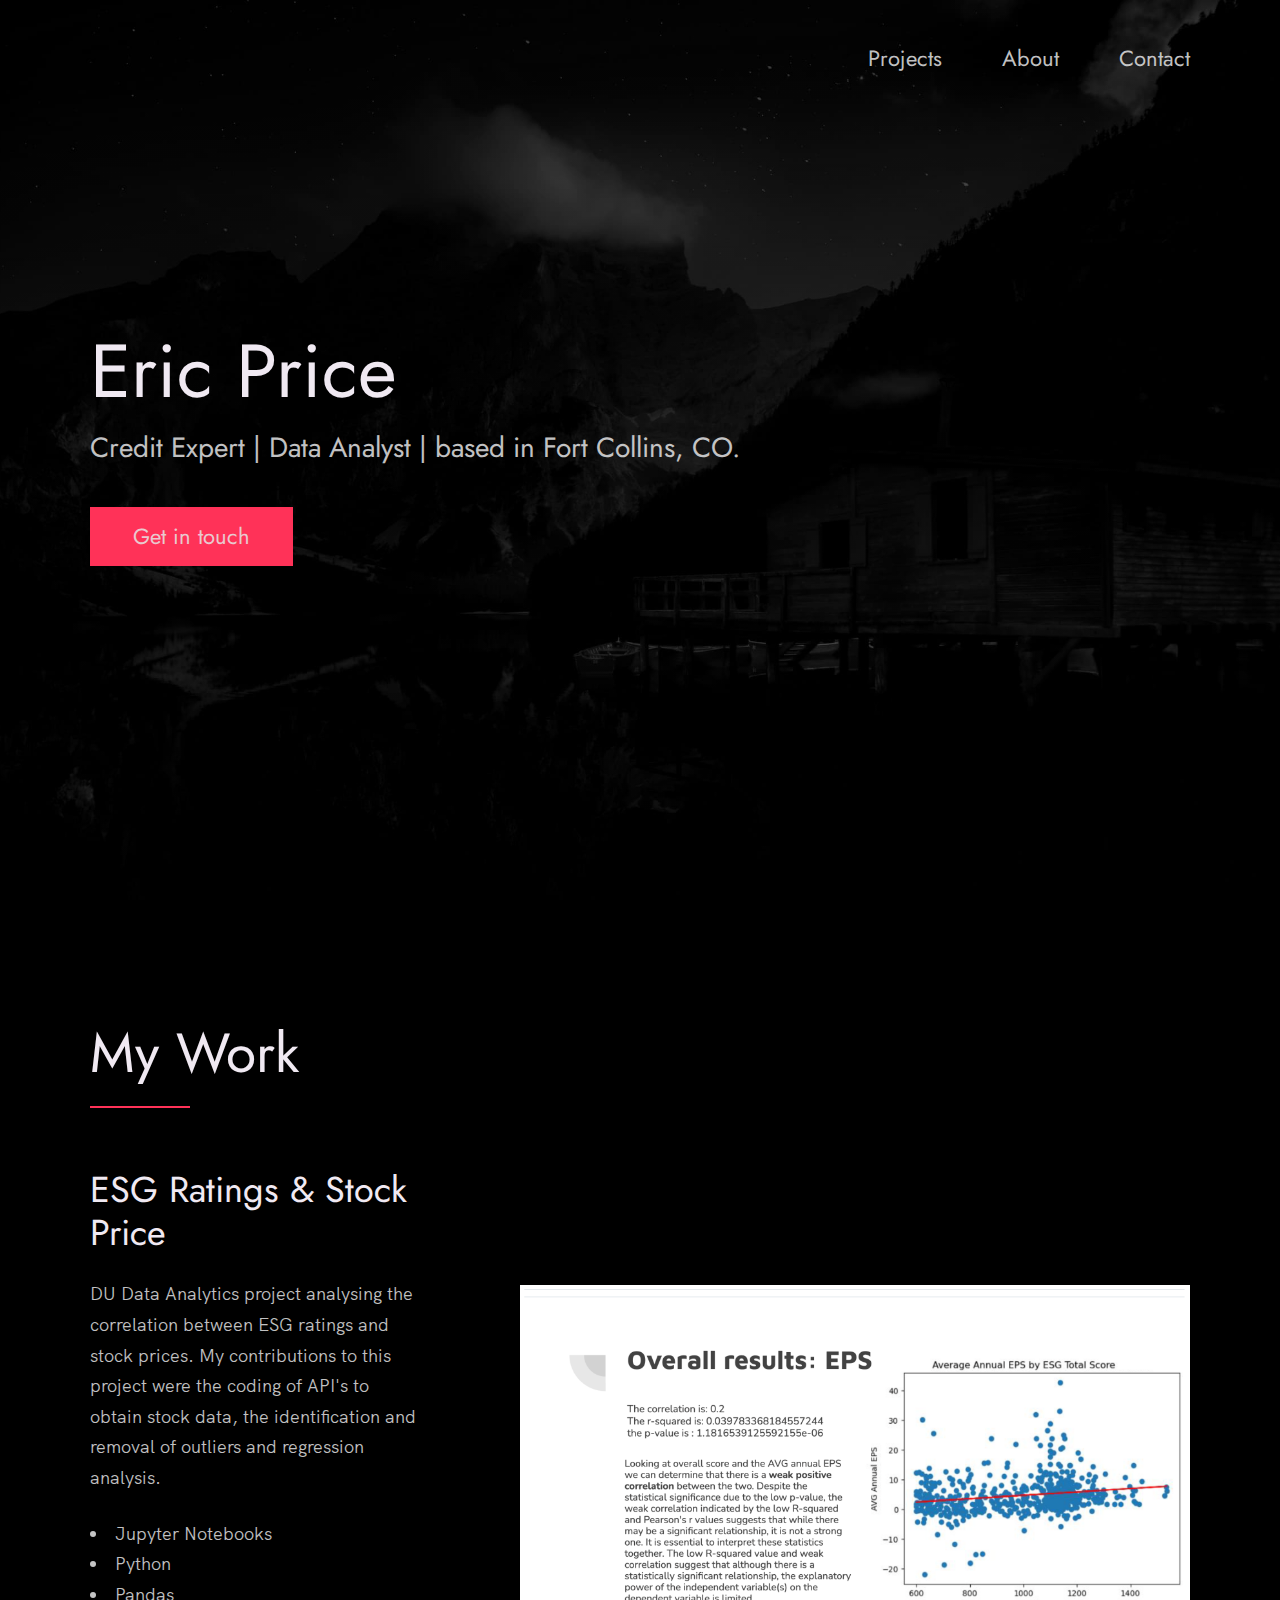
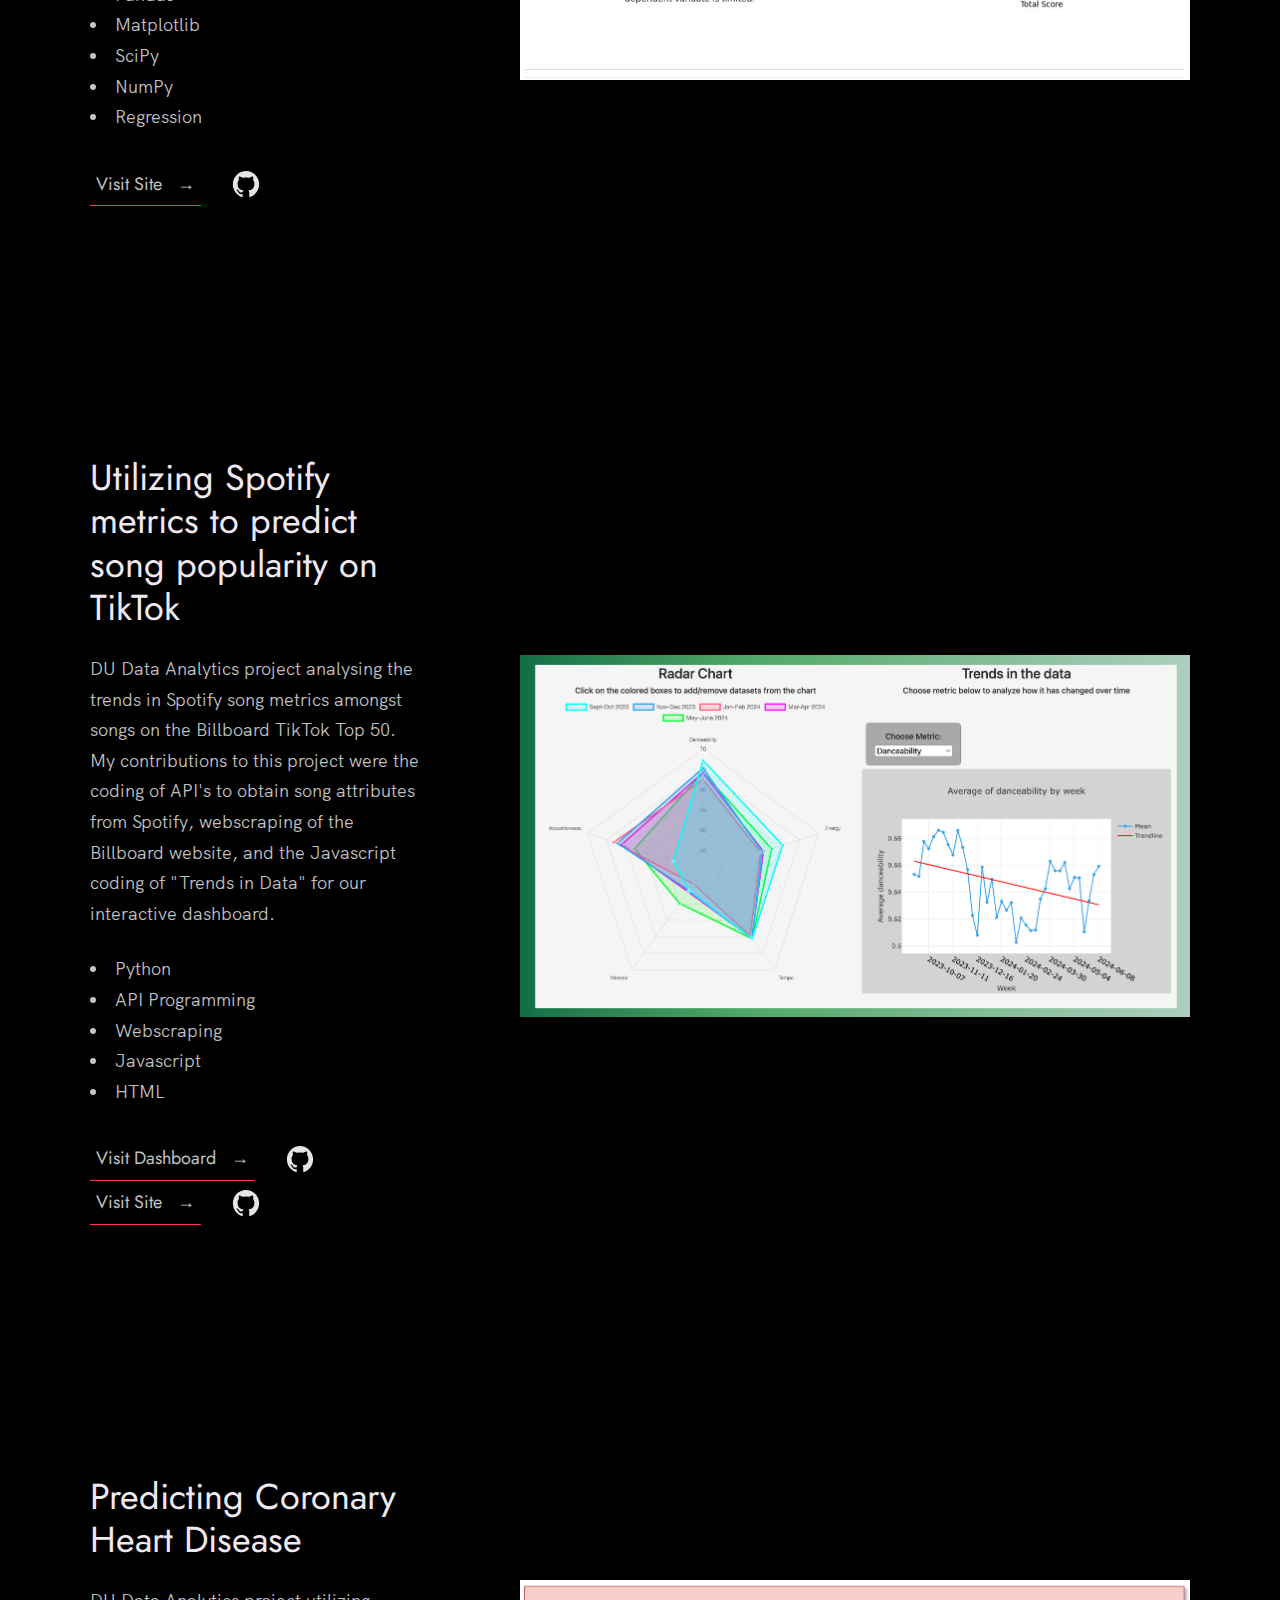
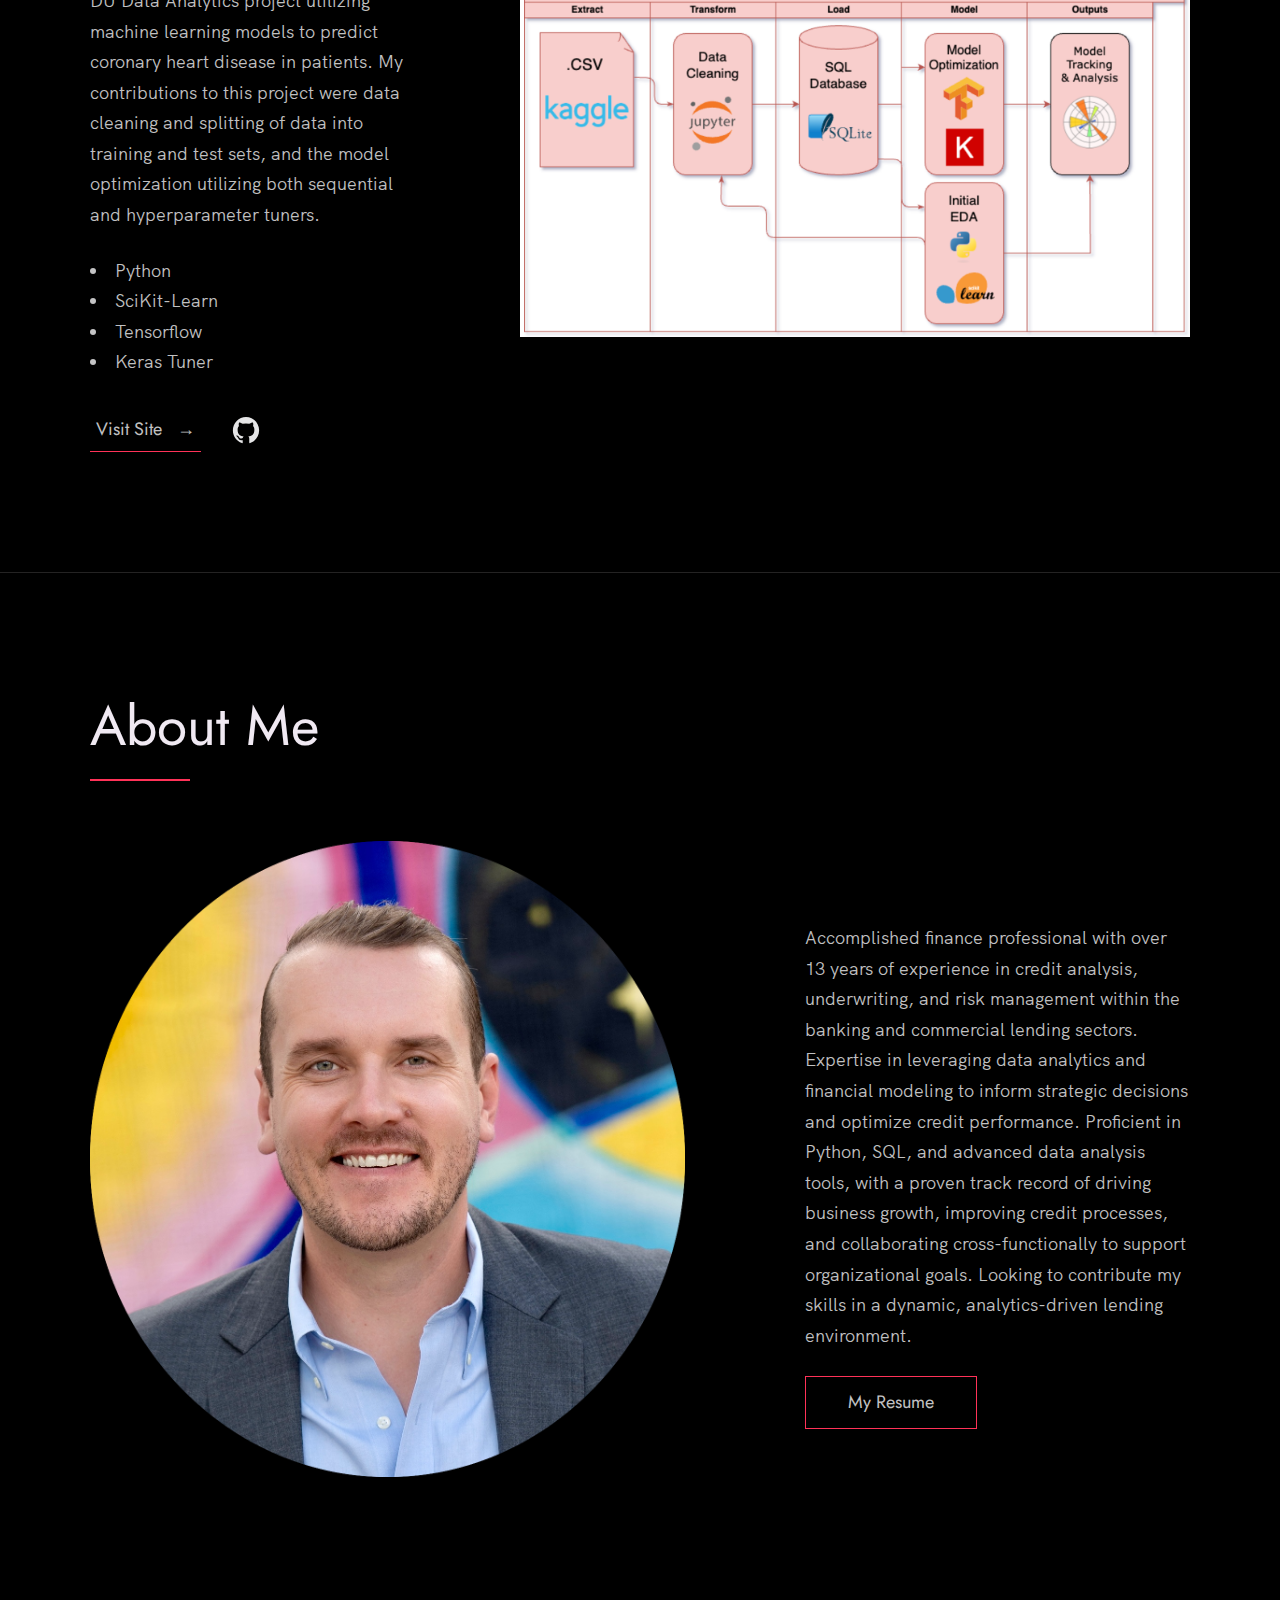
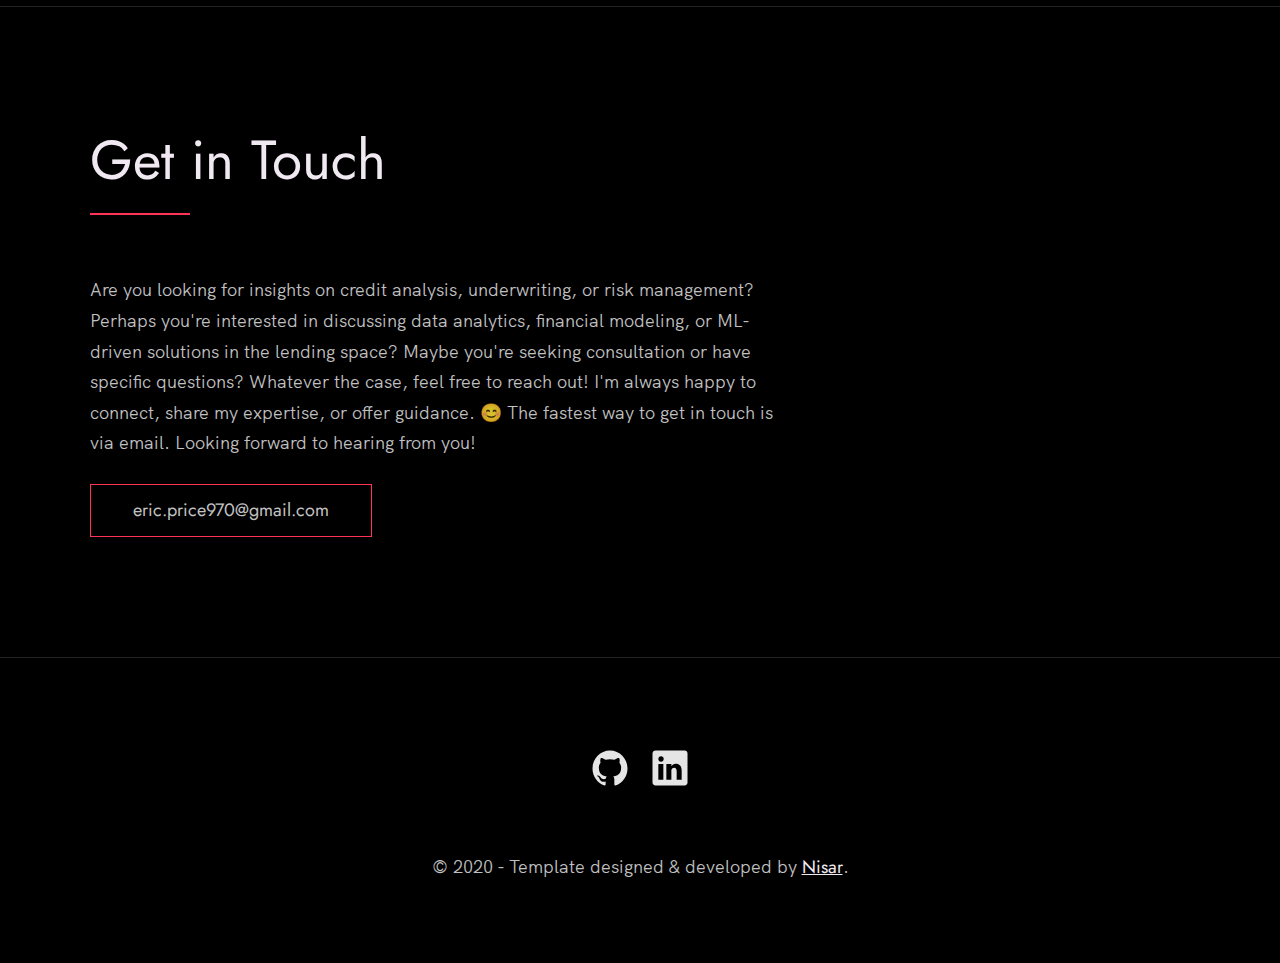
<file: index.html>
<!-- 
  Hello 😊.

  This template is designed and developed by Nisar Hassan Naqvi
  for anyone to use for free or customize the way they like.

  Github Repo: https://github.com/nisarhassan12/portfolio-template/
  My Website: https://nisar.dev

  For business & inquires, contact me => syednisarhassan12@gmail.com
-->

<!--
  Follow the instructions written in comments to create your stunning portfolio
-->

<!DOCTYPE html>
<html lang="en">

<head>
  <meta charset="UTF-8" />
  <meta name="viewport" content="width=device-width, initial-scale=1.0" />
  <link rel="shortcut icon" type="image/png" href="./images/favicon.png" />

  <!-- Put your site title here -->
  <title>
    Eric Price | Credit Expert | Data Analyst | based in Fort Collins, CO.
  </title>

  <meta name="description" content="Data Analyst and Credit professional with over 13 years experience banking and finance.">
  <!-- Add some coding keywords below, Ex: (React, CSS etc) -->
  <meta name="keywords" content="Eric Price, Python, Jupyter Notebooks, Pandas, SQL, R" />
  <link rel="stylesheet" href="index.css" />
</head>

<body>

  <!-- ***** Header ***** -->

  <header class="header" role="banner" id="top">
    <div class="row">
      <nav class="nav" role="navigation">
        <ul class="nav__items">
          <li class="nav__item"><a href="#work" class="nav__link">Projects</a></li>
          <li class="nav__item">
            <a href="#about" class="nav__link">About</a>
          </li>
          <li class="nav__item">
            <a href="#contact" class="nav__link">Contact</a>
          </li>
        </ul>
      </nav>
    </div>
    <div class="header__text-box row">
      <div class="header__text">
        <h1 class="heading-primary">
          <!-- Replace the following name with your name -->
          <span>Eric Price</span>
        </h1>
        <!-- Put a small paragraph about yourself -->
        <p>Credit Expert | Data Analyst | based in Fort Collins, CO.</p>
        <a href="#contact" class="btn btn--pink">Get in touch</a>
      </div>
    </div>
  </header>

  <main role="main">

    <!-- ***** Work ***** -->

    <section class="work" id="work">
      <div class="row">
        <h2>My Work</h2>
        <div class="work__boxes">

          <!-- Each div with the work__box class is a project. -->

          <div class="work__box">
            <div class="work__text">
              <h3>ESG Ratings & Stock Price</h3>
              <p>
                DU Data Analytics project analysing the correlation between ESG ratings and stock prices. My contributions to this project were the coding of API's to obtain stock data, the identification and removal of outliers and regression analysis.
              </p>
              <ul class="work__list">
                <li>Jupyter Notebooks</li>
                <li>Python</li>
                <li>Pandas</li>
                <li>Matplotlib</li>
                <li>SciPy</li>
                <li>NumPy</li>
                <li>Regression</li>


              </ul>

              <div class="work__links">
                <a href="https://github.com/r-swift/Group-4-Project-1" target="_blank" class="link__text">
                  Visit Site <span>&rarr;</span>
                </a>
                <a href="https://github.com/sbenhoff/portfolio" title="View Source Code" target="_blank">
                  <img src="./images/github.svg" class="work__code" alt="GitHub">
                </a>
              </div>
            </div>
            <div class="work__image-box">
              <img src="./images/project-1.png" class="work__image" alt="Project 1" />
            </div>
          </div>

          <div class="work__box">
            <div class="work__text">
              <h3>Utilizing Spotify metrics to predict song popularity on TikTok</h3>
              <p>
                DU Data Analytics project analysing the trends in Spotify song metrics amongst songs on the Billboard TikTok Top 50. My contributions to this project were the coding of API's to obtain song attributes from Spotify, webscraping of the Billboard website, and the Javascript coding of "Trends in Data" for our interactive dashboard.
              </p>
              <ul class="work__list">
                <li>Python</li>
                <li>API Programming</li>
                <li>Webscraping</li>
                <li>Javascript</li>
                <li>HTML</li>
              </ul>
              <div class="work__links">
                <a href="https://ecprice1.github.io/Tiktokify/" class="link__text">
                  Visit Dashboard <span>&rarr;</span>
                </a>
                <a href="#">
                  <img src="./images/github.svg" class="work__code" title="View Source Code" alt="GitHub">
                </a>
              </div>
              <div class="work__links">
                <a href="https://github.com/ECPrice1/Tiktokify" class="link__text">
                  Visit Site <span>&rarr;</span>
                </a>
                <a href="#">
                  <img src="./images/github.svg" class="work__code" title="View Source Code" alt="GitHub">
                </a>
              </div>
            </div>
            <div class="work__image-box">
              <img src="./images/project-2.png" class="work__image" alt="Project 1" />
            </div>
          </div>

          <div class="work__box">
            <div class="work__text">
              <h3>Predicting Coronary Heart Disease</h3>
              <p>
                DU Data Analytics project utilizing machine learning models to predict coronary heart disease in patients. My contributions to this project were data cleaning and splitting of data into training and test sets, and the model optimization utilizing both sequential and hyperparameter tuners.
              </p>
              <ul class="work__list">
                <li>Python</li>
                <li>SciKit-Learn</li>
                <li>Tensorflow</li>
                <li>Keras Tuner</li>
              </ul>

              <div class="work__links">
                <a href="https://github.com/andrewjmack/coronary-disease-predictive-model" class="link__text">
                  Visit Site <span>&rarr;</span>
                </a>
                <a href="#">
                  <img src="./images/github.svg" class="work__code" title="View Source Code" alt="GitHub">
                </a>
              </div>
            </div>
            <div class="work__image-box">
              <img src="./images/project-3.png" class="work__image" alt="Project 3" />
            </div>
          </div>
        </div>
      </div>
    </section>

<!-- ***** About ***** -->

    <section class="about" id="about">
      <div class="row">
        <h2>About Me</h2>
        <div class="about__content">
          <div class="about__text">
            <!-- Replace the below paragraph with info about yourself -->
            <p>
              Accomplished finance professional with over 13 years of experience in credit analysis, underwriting, and risk management within the banking and commercial lending sectors. Expertise in leveraging data analytics and financial modeling to inform strategic decisions and optimize credit performance. Proficient in Python, SQL, and advanced data analysis tools, with a proven track record of driving business growth, improving credit processes, and collaborating cross-functionally to support organizational goals. Looking to contribute my skills in a dynamic, analytics-driven lending environment.
            </p>
            <!-- Provide a link to your resume -->
            <a href="resume.html" class="btn">My Resume</a>
          </div>

          <div class="about__photo-container">
            <!-- Add a nice photo of yourself -->
            <img class="about__photo" src="./images/Profile.png" alt="" />
          </div>
        </div>
      </div>
    </section>
  </main>

  <!-- ***** Contact ***** -->

  <section class="contact" id="contact">
    <div class="row">
      <h2>Get in Touch</h2>
      <div class="contact__info">
        <p>
          Are you looking for insights on credit analysis, underwriting, or risk management? Perhaps you're interested in discussing data analytics, financial modeling, or ML-driven solutions in the lending space? Maybe you're seeking consultation or have specific questions? Whatever the case, feel free to reach out! I'm always happy to connect, share my expertise, or offer guidance. 😊

The fastest way to get in touch is via email. Looking forward to hearing from you!
        </p>
        <!-- Replace the email with yours -->
        <a href="mailto:eric.price970@gmail.com" class="btn">eric.price970@gmail.com</a>
      </div>
    </div>
  </section>

  <!-- ***** Footer ***** -->

  <footer role="contentinfo" class="footer">
    <div class="row">
      <!-- Update the links to point to your accounts -->
      <ul class="footer__social-links">
        <li class="footer__social-link-item">
          <a href="https://github.com/ECPrice1/" title="Link to Github Profile">
            <img src="./images/github.svg" class="footer__social-image" alt="Github">
          </a>
        </li>
        <li class="footer__social-link-item">
          <a href="https://www.linkedin.com/in/eric-price-co">
            <img src="./images/linkedin.svg" title="Link to Linkedin Profile" class="footer__social-image" alt="Linkedin">
          </a>
        </li>
      </ul>

      <!-- If you give me some credit by keeping the below paragraph, will be huge for me 😊 Thanks. -->
      <p>
        &copy; 2020 - Template designed & developed by <a href="https://nisar.dev" class="link">Nisar</a>.
      </p>
      <div class="footer__github-buttons">
        <iframe
          src="https://ghbtns.com/github-btn.html?user=nisarhassan12&repo=portfolio-template&type=watch&count=true"
          frameborder="0" scrolling="0" width="170" height="20" title="Watch Portfolio Template on GitHub">
        </iframe>
      </div>
    </div>
  </footer>

  <a href="#top" class="back-to-top" title="Back to Top">
    <img src="./images/arrow-up.svg" alt="Back to Top" class="back-to-top__image"/>
  </a>
  <script src="./index.js"></script>
</body>

</html>
</file>
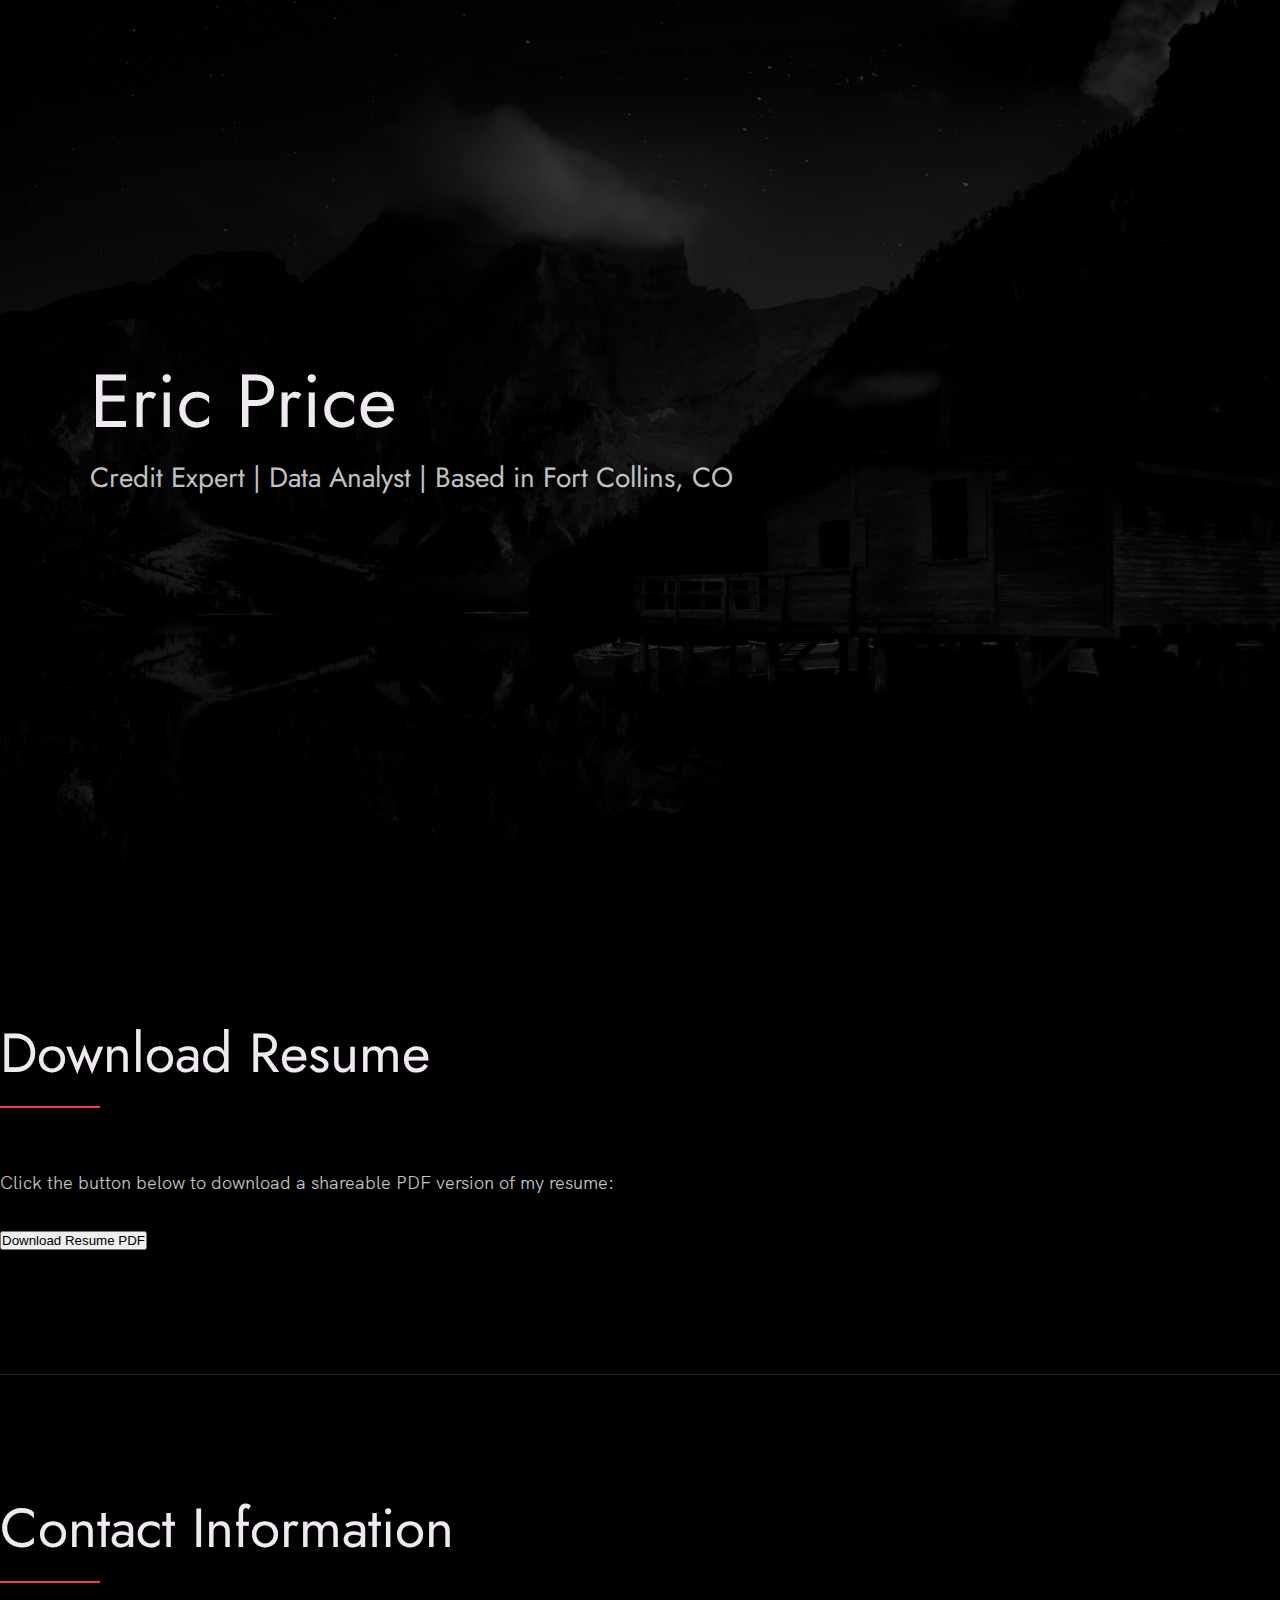
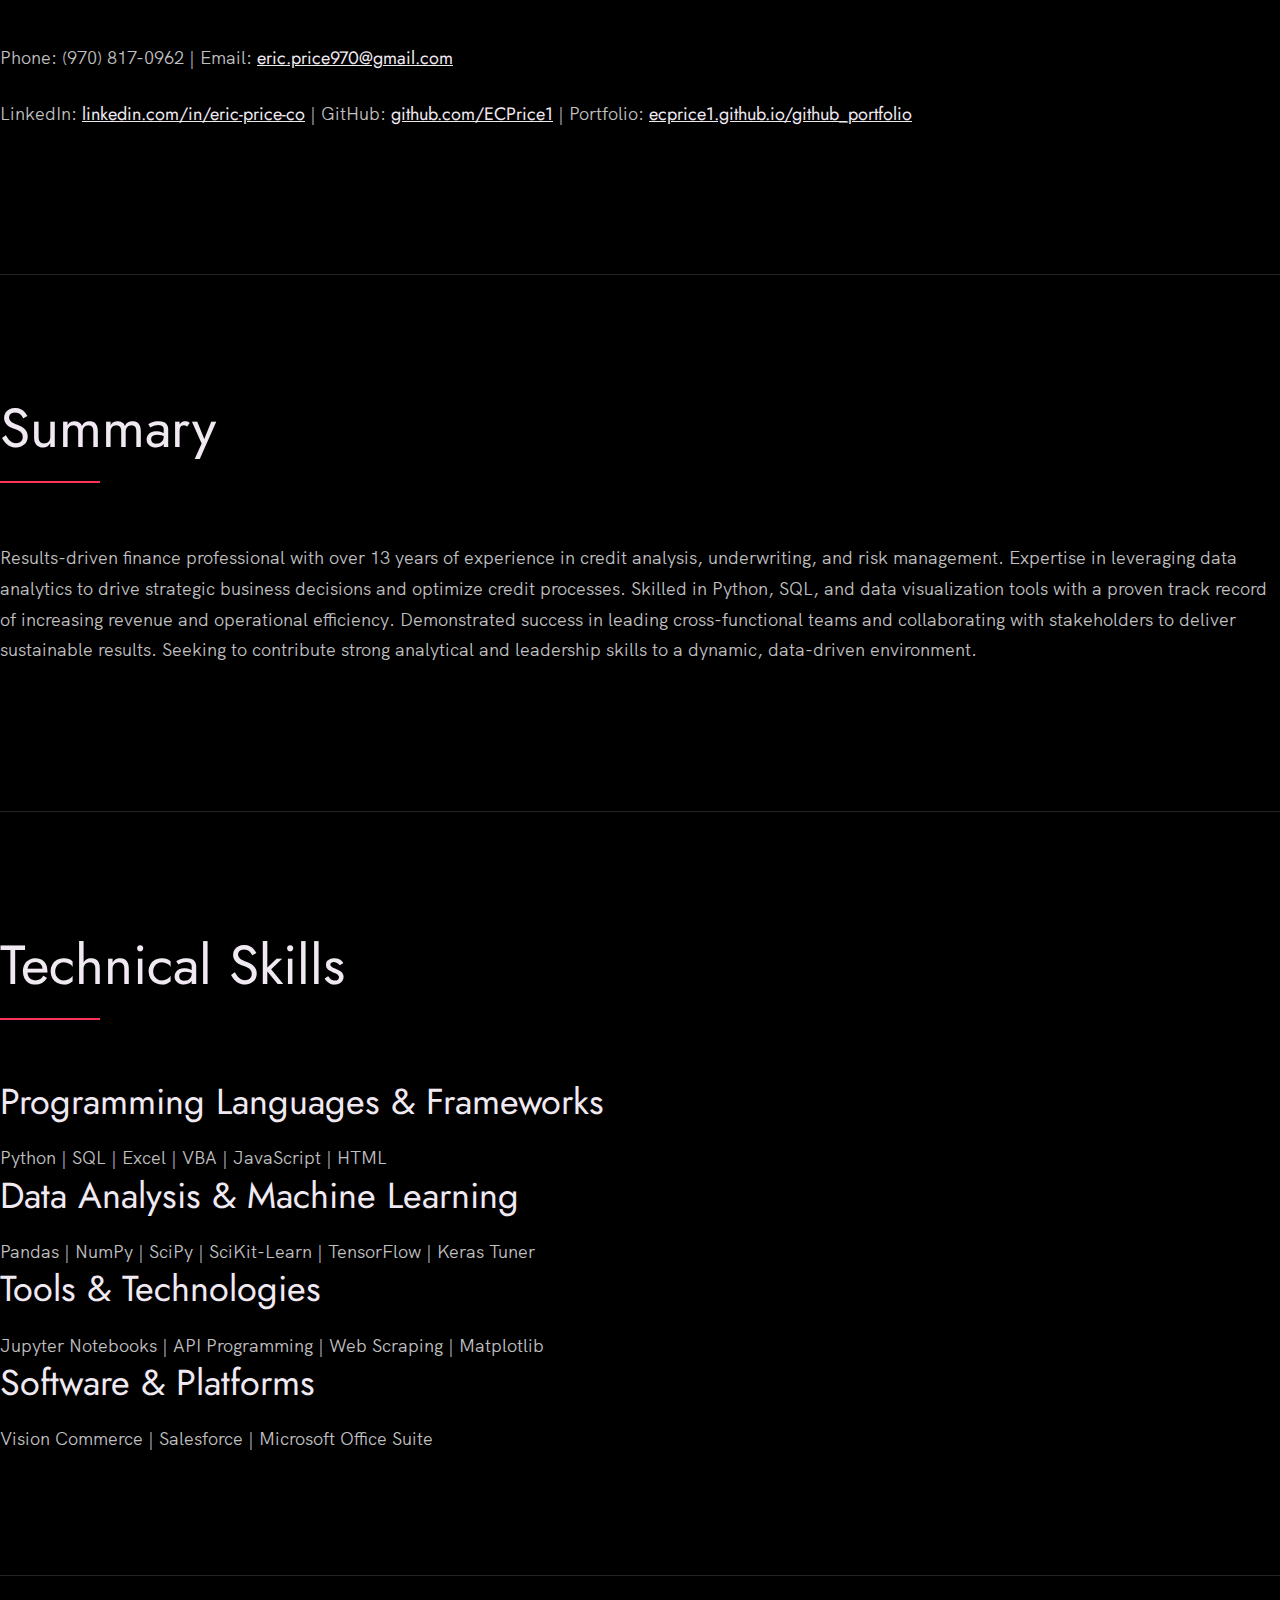
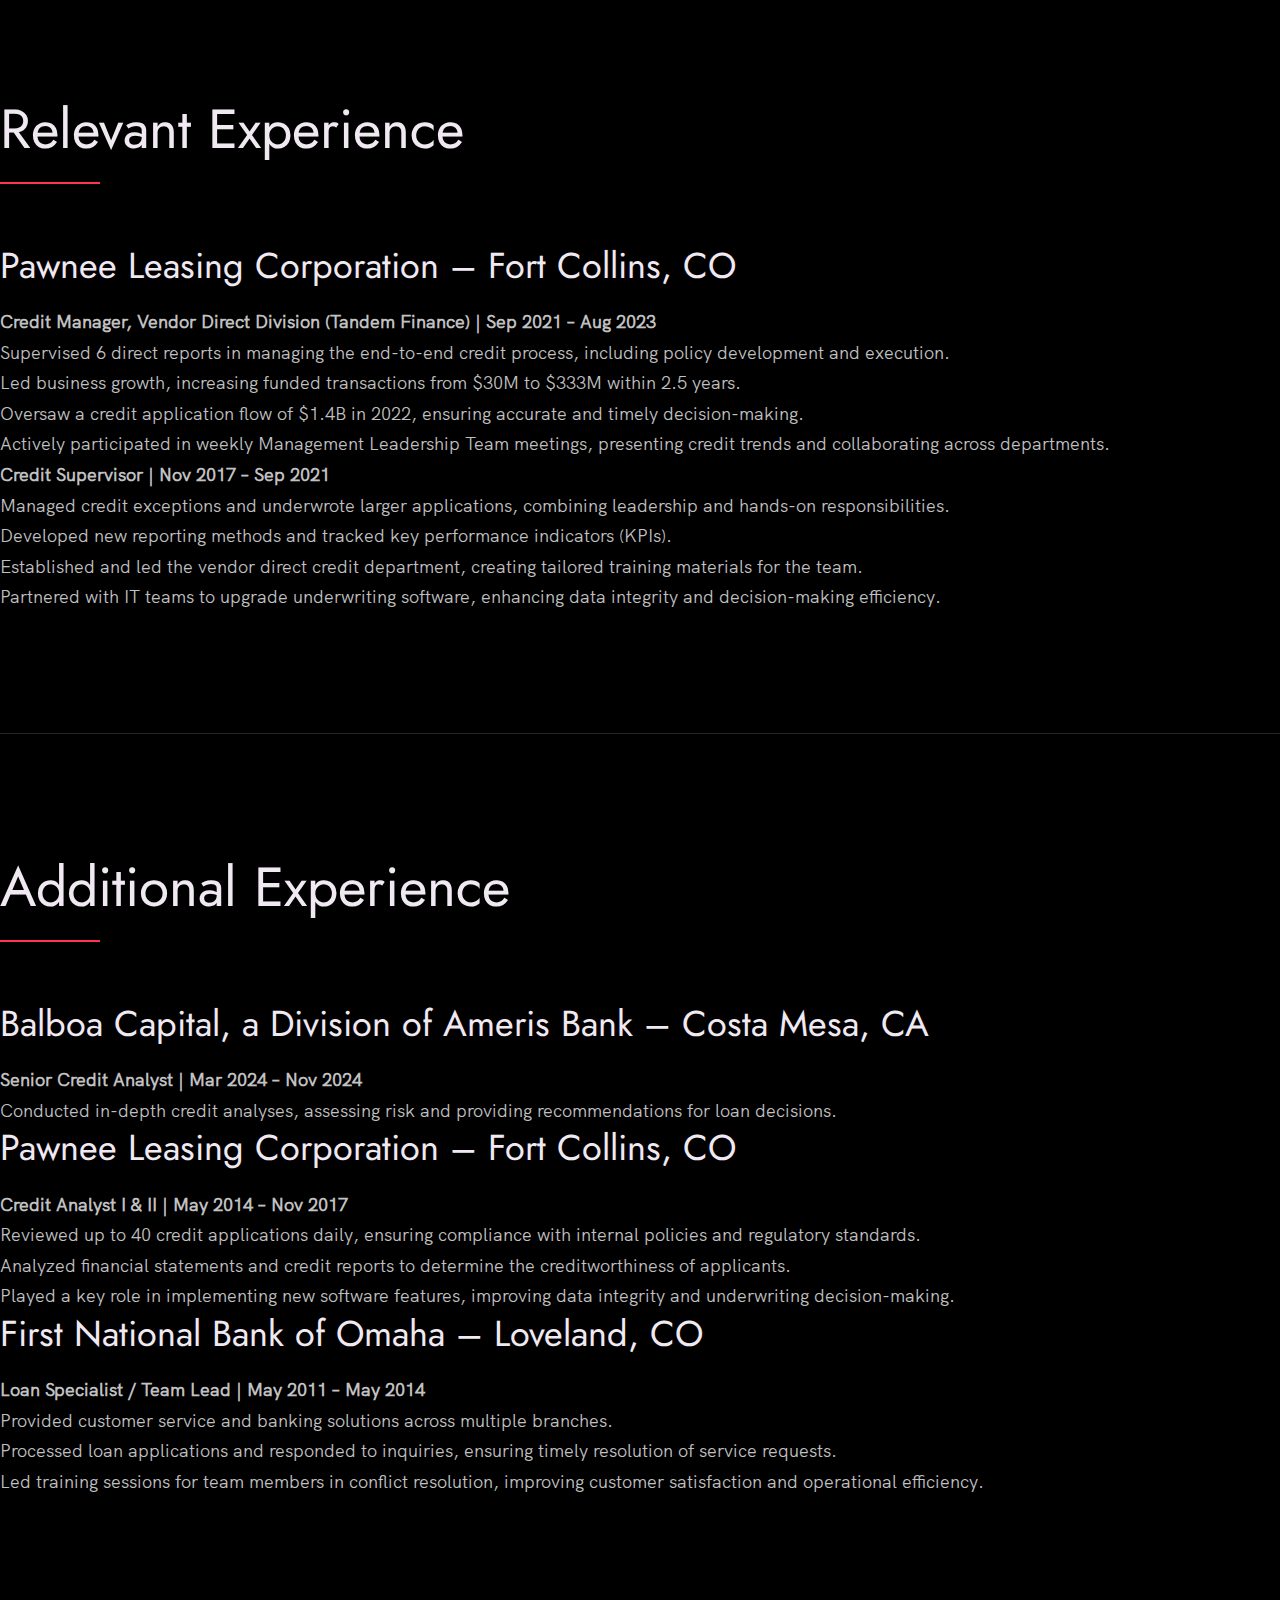
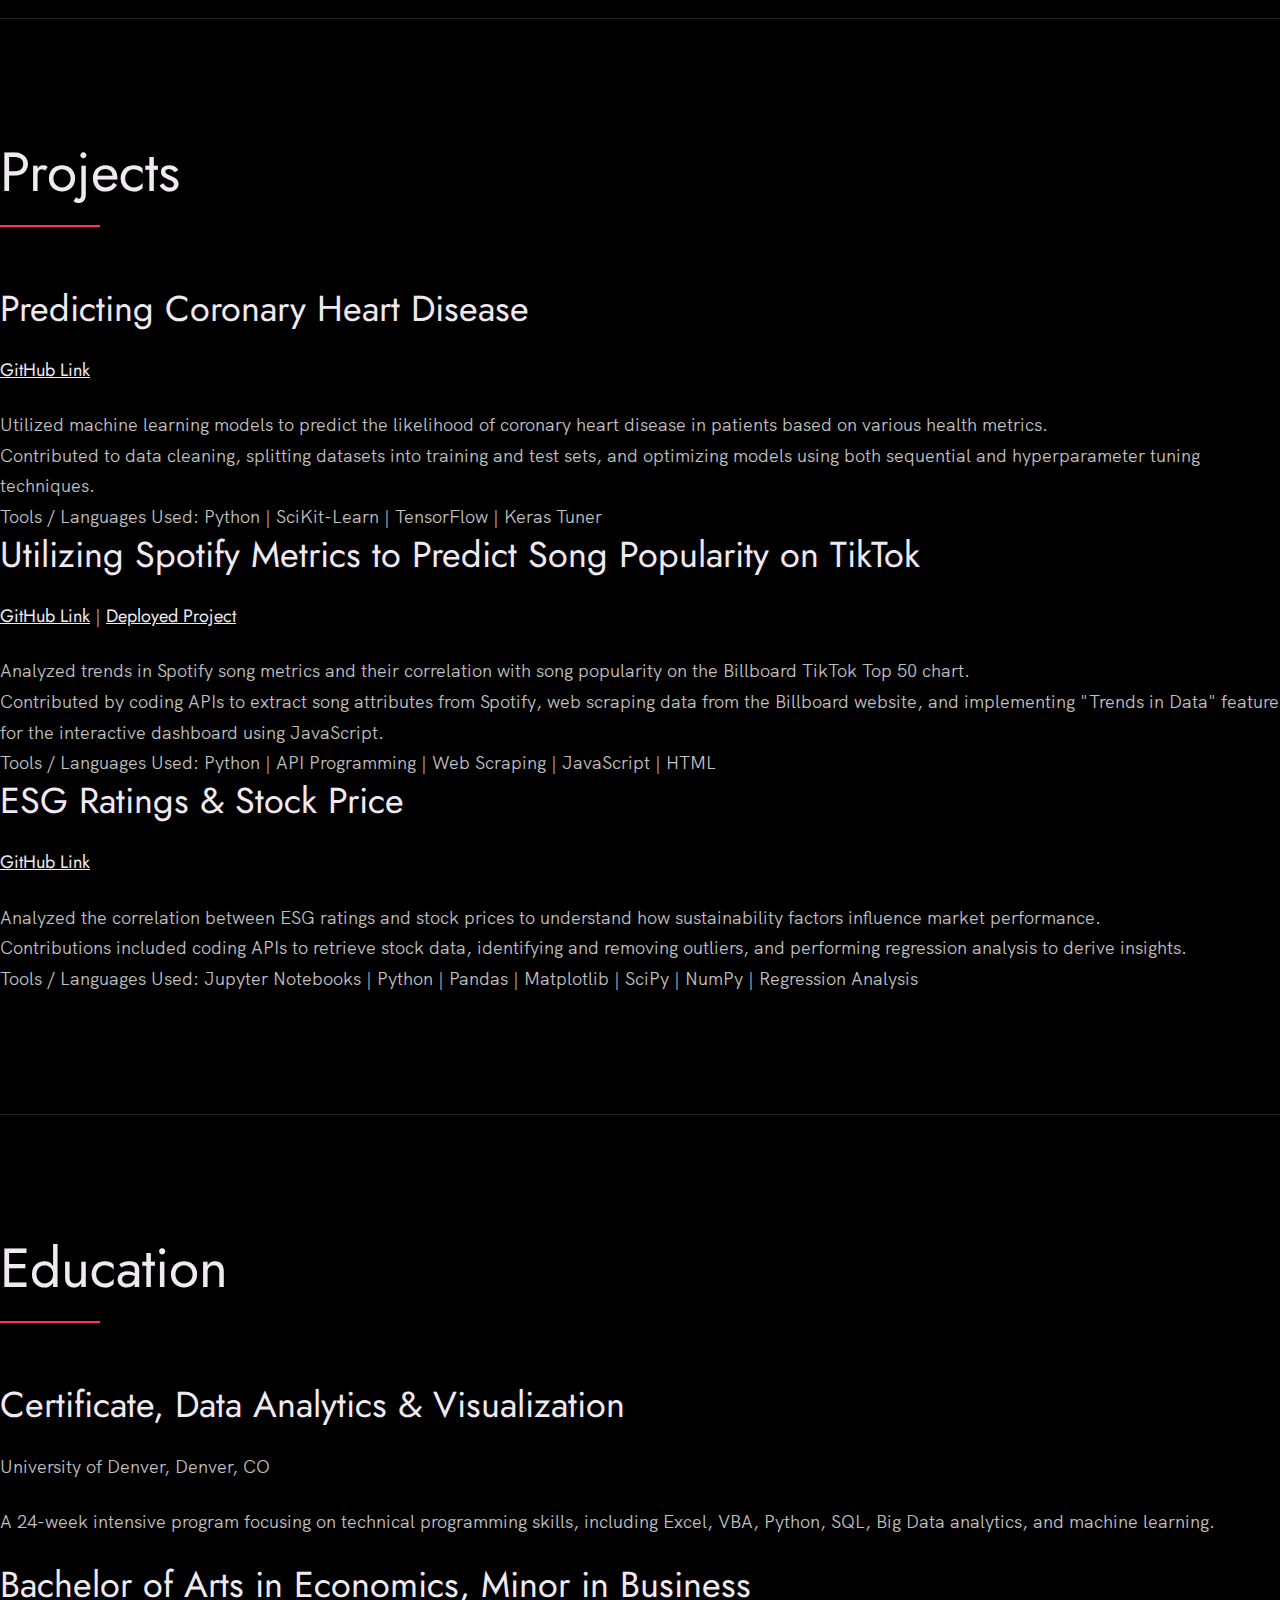
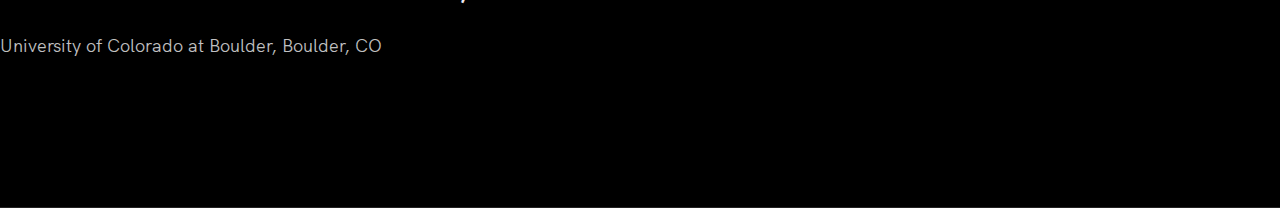
<file: resume.html>
<!DOCTYPE html>
<html lang="en">

<head>
  <meta charset="UTF-8" />
  <meta name="viewport" content="width=device-width, initial-scale=1.0" />
  <link rel="shortcut icon" type="image/png" href="./images/favicon.png" />
  <!-- Title and Meta Description for SEO -->
  <title>Eric Price | Credit Expert |  Data Analyst | Based in Fort Collins, CO</title>
  <meta name="description" content="Results-driven finance professional with expertise in Python, SQL, data analysis, and machine learning. Seeking to contribute analytical skills to a dynamic, data-driven environment." />
  <meta name="keywords" content="Eric Price, Data Analyst, Finance, Python, SQL, Machine Learning, Credit, Risk Management" />
  <link rel="stylesheet" href="resume_index.css" /> <!-- External CSS for styling -->
</head>

<body>
  <!-- ***** Header ***** -->
  <header class="header" role="banner" id="top">
    <div class="row">
      <div class="header__text-box row">
        <div class="header__text">
          <h1 class="heading-primary">
            <span>Eric Price</span>
          </h1>
          <p>Credit Expert |  Data Analyst | Based in Fort Collins, CO</p>
        </div>
      </div>
    </div>
  </header>

  <section>
    <h2>Download Resume</h2>
    <p>Click the button below to download a shareable PDF version of my resume:</p>
    <!-- Link to the PDF (replace the # with your actual link) -->
    <a href="https://github.com/ECPrice1/github_portfolio/blob/main/Resume_data.pdf" target="_blank">
      <button>Download Resume PDF</button>
    </a>
  </section>

  <!-- ***** Main Content ***** -->
  <main role="main">
    <a href="#top" class="back-to-top" title="Back to Top">
      <img src="./images/arrow-up.svg" alt="Back to Top" class="back-to-top__image" />
    </a>

    <!-- Contact Information Section -->
    <section>
      <h2>Contact Information</h2>
      <p>Phone: (970) 817-0962 | Email: <a href="mailto:eric.price970@gmail.com">eric.price970@gmail.com</a></p>
      <p>LinkedIn: <a href="https://linkedin.com/in/eric-price-co" target="_blank">linkedin.com/in/eric-price-co</a> | GitHub: <a href="https://github.com/ECPrice1" target="_blank">github.com/ECPrice1</a> | Portfolio: <a href="https://ecprice1.github.io/github_portfolio/" target="_blank">ecprice1.github.io/github_portfolio</a></p>
    </section>

    <!-- Summary Section -->
    <section>
      <h2>Summary</h2>
      <p>Results-driven finance professional with over 13 years of experience in credit analysis, underwriting, and risk management. Expertise in leveraging data analytics to drive strategic business decisions and optimize credit processes. Skilled in Python, SQL, and data visualization tools with a proven track record of increasing revenue and operational efficiency. Demonstrated success in leading cross-functional teams and collaborating with stakeholders to deliver sustainable results. Seeking to contribute strong analytical and leadership skills to a dynamic, data-driven environment.</p>
    </section>

    <!-- Technical Skills Section -->
    <section>
      <h2>Technical Skills</h2>
      <h3>Programming Languages & Frameworks</h3>
      <ul>
        <li>Python | SQL | Excel | VBA | JavaScript | HTML</li>
      </ul>
      <h3>Data Analysis & Machine Learning</h3>
      <ul>
        <li>Pandas | NumPy | SciPy | SciKit-Learn | TensorFlow | Keras Tuner</li>
      </ul>
      <h3>Tools & Technologies</h3>
      <ul>
        <li>Jupyter Notebooks | API Programming | Web Scraping | Matplotlib</li>
      </ul>
      <h3>Software & Platforms</h3>
      <ul>
        <li>Vision Commerce | Salesforce | Microsoft Office Suite</li>
      </ul>
    </section>

    <!-- Relevant Experience Section -->
    <section>
      <h2>Relevant Experience</h2>

      <!-- Pawnee Leasing Corporation -->
      <div>
        <h3>Pawnee Leasing Corporation – Fort Collins, CO</h3>
        <h4>Credit Manager, Vendor Direct Division (Tandem Finance) | Sep 2021 – Aug 2023</h4>
        <ul>
          <li>Supervised 6 direct reports in managing the end-to-end credit process, including policy development and execution.</li>
          <li>Led business growth, increasing funded transactions from $30M to $333M within 2.5 years.</li>
          <li>Oversaw a credit application flow of $1.4B in 2022, ensuring accurate and timely decision-making.</li>
          <li>Actively participated in weekly Management Leadership Team meetings, presenting credit trends and collaborating across departments.</li>
        </ul>

        <h4>Credit Supervisor | Nov 2017 – Sep 2021</h4>
        <ul>
          <li>Managed credit exceptions and underwrote larger applications, combining leadership and hands-on responsibilities.</li>
          <li>Developed new reporting methods and tracked key performance indicators (KPIs).</li>
          <li>Established and led the vendor direct credit department, creating tailored training materials for the team.</li>
          <li>Partnered with IT teams to upgrade underwriting software, enhancing data integrity and decision-making efficiency.</li>
        </ul>
      </div>
    </section>

    <!-- Additional Experience Section -->
    <section>
      <h2>Additional Experience</h2>
      <h3>Balboa Capital, a Division of Ameris Bank – Costa Mesa, CA</h3>
      <h4>Senior Credit Analyst | Mar 2024 – Nov 2024</h4>
      <ul>
        <li>Conducted in-depth credit analyses, assessing risk and providing recommendations for loan decisions.</li>
      </ul>

      <h3>Pawnee Leasing Corporation – Fort Collins, CO</h3>
      <h4>Credit Analyst I & II | May 2014 – Nov 2017</h4>
      <ul>
        <li>Reviewed up to 40 credit applications daily, ensuring compliance with internal policies and regulatory standards.</li>
        <li>Analyzed financial statements and credit reports to determine the creditworthiness of applicants.</li>
        <li>Played a key role in implementing new software features, improving data integrity and underwriting decision-making.</li>
      </ul>

      
      <h3>First National Bank of Omaha – Loveland, CO</h3>
      <h4>Loan Specialist / Team Lead | May 2011 – May 2014</h4>
      <ul>
        <li>Provided customer service and banking solutions across multiple branches.</li>
        <li>Processed loan applications and responded to inquiries, ensuring timely resolution of service requests.</li>
        <li>Led training sessions for team members in conflict resolution, improving customer satisfaction and operational efficiency.</li>
      </ul>
    </section>

    <!-- Projects Section -->
    <section>
      <h2>Projects</h2>
      <div>
        <h3>Predicting Coronary Heart Disease</h3>
        <p><a href="https://github.com/andrewjmack/coronary-disease-predictive-model" target="_blank">GitHub Link</a></p>
        <ul>
          <li>Utilized machine learning models to predict the likelihood of coronary heart disease in patients based on various health metrics.</li>
          <li>Contributed to data cleaning, splitting datasets into training and test sets, and optimizing models using both sequential and hyperparameter tuning techniques.</li>
          <li>Tools / Languages Used: Python | SciKit-Learn | TensorFlow | Keras Tuner</li>
        </ul>
      </div>

      <div>
        <h3>Utilizing Spotify Metrics to Predict Song Popularity on TikTok</h3>
        <p><a href="https://github.com/ECPrice1/Tiktokify" target="_blank">GitHub Link</a> | <a href="https://ecprice1.github.io/Tiktokify/" target="_blank">Deployed Project</a></p>
        <ul>
          <li>Analyzed trends in Spotify song metrics and their correlation with song popularity on the Billboard TikTok Top 50 chart.</li>
          <li>Contributed by coding APIs to extract song attributes from Spotify, web scraping data from the Billboard website, and implementing "Trends in Data" feature for the interactive dashboard using JavaScript.</li>
          <li>Tools / Languages Used: Python | API Programming | Web Scraping | JavaScript | HTML</li>
        </ul>
      </div>

      <div>
        <h3>ESG Ratings & Stock Price</h3>
        <p><a href="https://github.com/r-swift/Group-4-Project-1" target="_blank">GitHub Link</a></p>
        <ul>
          <li>Analyzed the correlation between ESG ratings and stock prices to understand how sustainability factors influence market performance.</li>
          <li>Contributions included coding APIs to retrieve stock data, identifying and removing outliers, and performing regression analysis to derive insights.</li>
          <li>Tools / Languages Used: Jupyter Notebooks | Python | Pandas | Matplotlib | SciPy | NumPy | Regression Analysis</li>
        </ul>
      </div>
    </section>

    <!-- Education Section -->
    <section>
      <h2>Education</h2>
      <h3>Certificate, Data Analytics & Visualization</h3>
      <p>University of Denver, Denver, CO</p>
      <p>A 24-week intensive program focusing on technical programming skills, including Excel, VBA, Python, SQL, Big Data analytics, and machine learning.</p>
      
      <h3>Bachelor of Arts in Economics, Minor in Business</h3>
      <p>University of Colorado at Boulder, Boulder, CO</p>
    </section>
  </main>
</body>

</html>
</file>
<file: index.css>
/* --------------------------------------- */
/* ----- Basic Setup ----- */
/* --------------------------------------- */

@font-face {
    font-family: 'Hk Grotesk';
    font-style: normal;
    font-weight: 400;
    src: url('./fonts/HKGrotesk-Regular.woff') format('woff');
}

@font-face {
    font-family: 'Jost';
    font-style: normal;
    font-weight: 400;
    src: url('./fonts/Jost-Regular.ttf') format('woff');
}

* {
    margin: 0;
    padding: 0;
    box-sizing: inherit;
}

:root {
    --font-size-small: 1.8rem;
    --font-size-normal: 2.2rem;
    --font-size-medium: 2.8rem;
    --font-size-medium-1: 3.6rem;
    --font-size-large: 5.5rem;
    --font-size-huge: 7.5rem;
    --font-stack: 'Hk Grotesk', sans-serif;

    --line-height-normal: 1.7;
    --line-height-small: 1.2;

    --black: #000;
    --pink: #ff3258;
    --white: #f0e9f2;
    --white-1: #e5e5e6da;


    --container-max-width: 1180px;
    --container-normal-width: 800px;
    --container-medium-width: 700px; 
    --container-small-width: 500px;

    --gutter-huge: 12rem;
    --gutter-medium: 6rem;
    --gutter-normal: 3rem;
    --gutter-small-1: 2.5rem;
    --gutter-small: 2rem;

    --border-light: 1px solid rgb(36, 35, 35);
}

html {
    font-size: 62.5%; /* (16/10)*100 = 62.5% => 1rem = 10px */
    box-sizing: border-box;
    scroll-behavior: smooth;
}

@media(max-width: 1000px) {
    html {
        font-size: 52%;
    }
}

body {
    font-size: var(--font-size-small);
    font-family: var(--font-stack);
    font-weight: 400;
    color: var(--white-1);
    line-height: var(--line-height-normal);
    background: var(--black);
    overflow-x: hidden;
}

.row {
    max-width: var(--container-max-width);
    margin: 0 auto;
}

@media(max-width: 1340px) {
    .row {
        max-width: 1100px;
    }
}

@media(max-width: 1240px) {
    .row {
        padding: 0 var(--gutter-medium);
    }
}

@media(max-width: 600px) {
    .row {
        padding: 0 var(--gutter-normal);
    }
}

@media(max-width: 600px) {
    .row {
        padding: 0 var(--gutter-small);
    }
}

section {
    padding: var(--gutter-huge) 0;
    border-bottom: var(--border-light);
}

img {
    object-fit: contain;
    max-width: 100%;
}

/* --------------------------------------- */
/* ----- Headlines and Paragraphs ----- */
/* --------------------------------------- */

h1,
h2,
h3 {
    font-family: 'Jost', sans-serif;
    font-weight: 400;
    line-height: var(--line-height-small);
    color: var(--white);
}

.heading-primary {
    line-height: 1;
    font-size: var(--font-size-huge);
    font-weight: 400;
}

@media(max-width: 900px) {
    .heading-primary {
        font-size: 6.5rem;
    }
}

h2 {
    font-size: var(--font-size-large);
    margin-bottom: var(--gutter-medium);
}

h2::after {
    content: '';
    display: block;
    height: 2px;
    width: 10rem;
    background: var(--pink);
    margin: var(--gutter-small) 0;
}

h3 {
    font-size: var(--font-size-medium-1);
    margin-bottom: var(--gutter-small);
}

@media(max-width: 500px) {
    .heading-primary {
        font-size: var(--font-size-large);
    }

    h2 {
        font-size: var(--font-size-medium-1);
    }

    h3 {
        font-size: var(--font-size-medium);
    }
}

p {
    margin: var(--gutter-small-1) 0;
}

@media(max-width: 900px) {
    p { 
        max-width: var(--container-small-width);
    }
}

/* --------------------------------------- */
/* ----- Buttons and Links ----- */
/* --------------------------------------- */

a {
    color: var(--white);
    font-weight: 400;
    font-family: 'Jost', sans-serif;
    transition: all .2s;
    outline: 2px solid transparent;
}

::-moz-focus-inner {
    border: 0;
}

button:focus,
a:focus {
    outline: 2px solid var(--pink);
}

body:not(.user-is-tabbing) button:focus,
body:not(.user-is-tabbing) a:focus {
    outline: none;
}

.link:hover {
    color: var(--pink);
}

.btn {
    position: relative;
    display: inline-block;
    padding: 1rem 4.2rem;
    text-decoration: none;
    color: inherit;
    border: 1px solid  var(--pink);
    font-weight: 400;
}

.btn:focus {
    outline: none;
}

.btn::after {
    content: '';
    display: block;
    position: absolute;
    top: 0;
    left: 0;
    right: 100%;
    background: var(--white);
    height: 100%;
    z-index: -1;
    transition: all 0.2s cubic-bezier(1, 0.68, 0.16, 0.9);
}

.btn:hover::after,
.btn:focus::after {
    right: 0;
    background: var(--pink);
}

.btn--pink {
    background: var(--pink);
    transition: all 0.2s;
}

.btn--pink::after {
    display: none;
}

.btn--pink:hover,
.btn--pink:focus {
    background: transparent;
}

.link__text {
    position: relative;
    display: inline-block;
    padding: .6rem;
    color: inherit;
    text-decoration: none;
    border-bottom: 1px solid var(--pink);
}

.link__text::after {
    content: '';
    display: block;
    position: absolute;
    top: 0;
    left: 0;
    right: 100%;
    background: var(--white);
    height: 100%;
    z-index: -1;
    transition: all 0.2s cubic-bezier(1, 0.68, 0.16, 0.9);
}

.link__text:focus {
    outline: none;
}

.link__text:hover::after,
.link__text:focus:after {
    right: 0;
    background: var(--pink);
}

.link__text span {
    padding-left: 1rem;
    font-family: sans-serif;
}

/* ----- Back to Top ----- */

.back-to-top {
    position: fixed;
    bottom: 4rem;
    right: 4rem;
    display: flex;
    justify-content: center;
    align-items: center;
    height: 5.5rem;
    width: 5.5rem;
    background-color: var(--pink);
    border-radius: 50%;
    z-index: 10;
    visibility: hidden;
    transition: all .4s;
}

.back-to-top__image {
    height: 70%;
}

@media(max-width: 900px) {
    .back-to-top {
        right: 2rem;
    }
}

@media(max-width: 500px) {
    .back-to-top {
        right: 1rem;
    }
}

/* --------------------------------------- */
/* ----- Navigation ----- */
/* --------------------------------------- */

.nav {
    display: flex;
    justify-content: flex-end;
    padding: var(--gutter-normal) 0;
}

.nav__items {
    display: flex;
    list-style: none;
}

.nav__item:not(:last-child) {
    margin-right: var(--gutter-medium);
}

@media(max-width: 500px) {
    .nav {
        justify-content: center;
    }
}

@media(max-width: 400px) {
    .nav__item:not(:last-child) {
        margin-right: var(--gutter-normal);
    }
}

@media(max-width: 300px) {
    .nav {
        font-size: var(--font-size-small);
    }
}

.nav__link {
    position: relative;
    display: inline-block;
    padding: 1rem 0;
    text-decoration: none;
    color: inherit;
    transition: all .2s;
}

.nav__link::after {
    content: '';
    position: absolute;
    bottom: 0;
    left: 0;
    right: 100%;
    display: inline-block;
    height: 1rem;
    background: var(--white);
    transition: all 0.25s cubic-bezier(1, 0.68, 0.16, 0.9);
}

.nav__link:hover {
    color: var(--pink);
}

.nav__link:hover::after {
    right: 0;
    height: 2px;
    background: var(--pink);
}

/* --------------------------------------- */
/* ----- Header ----- */
/* --------------------------------------- */

.header {
    background: linear-gradient(rgba(0,0,0, .1), rgba(0,0,0, .4)), 
        url('./images/header.jpg');
    height: 100vh;
    background-size: cover;
    background-position: center;
    background-attachment: fixed;
    font-size: var(--font-size-normal);
}

.header__text {
    position: absolute;
    top: 50%;
    transform: translateY(-50%);
}

.header__text p {
    margin: 1.5rem 0 3.5rem;
    max-width: var(--container-medium-width);
    font-family: 'Jost', sans-serif;
    font-size: var(--font-size-medium);
}

@media(max-width: 500px) {
    .header {
        text-align: center;
    }

    .header__text p {
        transform: scale(.8);
    }
}

/* --------------------------------------- */
/* ----- Work ----- */
/* --------------------------------------- */

.work__box {
    display: flex;
    align-items: center;
}

@media(max-width: 900px) {
    .work__box {
        align-items: initial;
        flex-direction: column-reverse;
    }
}

.work__box:not(:last-child) {
    margin-bottom: 25rem;
}

@media(max-width: 500px) {
    .work__box:not(:last-child) {
        margin-bottom: 20rem;
    }
}

.work__links {
    display: flex;
    align-items: center;
}

.work__text {
    flex: 0 0 30%;
}

.work__list {
    /* list-style-type: square; */
    list-style-position: inside;
    margin-bottom: var(--gutter-normal);
}

.work__code {
    display: block;
    height: 3rem;
    margin-left: var(--gutter-normal);
    transition: all .3s;
}

.work__code:hover {
    transform: scale(1.2);
}

.work__image-box {
    margin-bottom: var(--gutter-normal);
}

@media(min-width: 901px) {
    .work__image-box {
        flex: 1;
        margin: 0 0 0 10rem;
    }
}

@media(max-width: 900px) {
    .work__code {
        height: 4rem;
    }
}

/* --------------------------------------- */
/* ----- Clients ----- */
/* --------------------------------------- */

.client__logos {
    display: flex;
    justify-content: space-between;
    filter: invert(100%) grayscale(100%) opacity(.8);
}

.client__logo {
    height: 6.5rem;
    max-width: 18rem;
}

@media(max-width: 1240px) {
    .client__logos {
        overflow-x: scroll;
        padding: var(--gutter-normal);
    }

    .client__logo:not(:last-of-type) {
        margin-right: var(--gutter-medium);
    }
}

/* --------------------------------------- */
/* ----- About ----- */
/* --------------------------------------- */

.about__content {
    display: flex;
    flex-direction: row-reverse;
    align-items: center;
}

@media(max-width: 900px) {
    .about__content {
        flex-direction: column-reverse;
        align-items: initial;
    }
}

.about__photo-container {
    margin-bottom: var(--gutter-normal);
}

@media(min-width: 901px) {
    .about__text {
        flex: 0 0 35%;
    }
    
    .about__photo-container {
        flex: 1;
        margin: 0 var(--gutter-huge) 0 0;
    }
}

/* --------------------------------------- */
/* ----- Contact ----- */
/* --------------------------------------- */

.contact__info {
    max-width: var(--container-medium-width);
}

/* --------------------------------------- */
/* ----- Footer ----- */
/* --------------------------------------- */

.footer {
    text-align: center;
    padding: var(--gutter-medium) 0 var(--gutter-normal);
}

.footer__social-links {
    display: flex;
    justify-content: center;
    padding: var(--gutter-normal) 0;
    list-style: none;
}

.footer__social-link-item:not(:last-of-type) {
    margin-right: var(--gutter-small);
}

.footer__social-image {
    height: 4rem;
}

.footer__github-buttons {
    display: flex;
    justify-content: center;
}

.footer__github-buttons iframe {
    height: 2.5rem;
    width: 84px;
    transform: translateY(3px);
}

@media(max-width: 500px) {
    .footer {
        padding: var(--gutter-medium) 0;
    } 
}
</file>
<file: resume_index.css>
/* --------------------------------------- */
/* ----- Basic Setup ----- */
/* --------------------------------------- */

@font-face {
    font-family: 'Hk Grotesk';
    font-style: normal;
    font-weight: 400;
    src: url('./fonts/HKGrotesk-Regular.woff') format('woff');
}

@font-face {
    font-family: 'Jost';
    font-style: normal;
    font-weight: 400;
    src: url('./fonts/Jost-Regular.ttf') format('woff');
}

* {
    margin: 0;
    padding: 0;
    box-sizing: inherit;
}

:root {
    --font-size-small: 1.8rem;
    --font-size-normal: 2.2rem;
    --font-size-medium: 2.8rem;
    --font-size-medium-1: 3.6rem;
    --font-size-large: 5.5rem;
    --font-size-huge: 7.5rem;
    --font-stack: 'Hk Grotesk', sans-serif;

    --line-height-normal: 1.7;
    --line-height-small: 1.2;

    --black: #000;
    --pink: #ff3258;
    --white: #f0e9f2;
    --white-1: #e5e5e6da;


    --container-max-width: 1180px;
    --container-normal-width: 800px;
    --container-medium-width: 700px; 
    --container-small-width: 500px;

    --gutter-huge: 12rem;
    --gutter-medium: 6rem;
    --gutter-normal: 3rem;
    --gutter-small-1: 2.5rem;
    --gutter-small: 2rem;

    --border-light: 1px solid rgb(36, 35, 35);
}

html {
    font-size: 62.5%; /* (16/10)*100 = 62.5% => 1rem = 10px */
    box-sizing: border-box;
    scroll-behavior: smooth;
}

@media(max-width: 1000px) {
    html {
        font-size: 52%;
    }
}

body {
    font-size: var(--font-size-small);
    font-family: var(--font-stack);
    font-weight: 400;
    color: var(--white-1);
    line-height: var(--line-height-normal);
    background: var(--black);
    overflow-x: hidden;
}

.row {
    max-width: var(--container-max-width);
    margin: 0 auto;
}

@media(max-width: 1340px) {
    .row {
        max-width: 1100px;
    }
}

@media(max-width: 1240px) {
    .row {
        padding: 0 var(--gutter-medium);
    }
}

@media(max-width: 600px) {
    .row {
        padding: 0 var(--gutter-normal);
    }
}

@media(max-width: 600px) {
    .row {
        padding: 0 var(--gutter-small);
    }
}

section {
    padding: var(--gutter-huge) 0;
    border-bottom: var(--border-light);
}

img {
    object-fit: contain;
    max-width: 100%;
}

/* --------------------------------------- */
/* ----- Headlines and Paragraphs ----- */
/* --------------------------------------- */

h1,
h2,
h3 {
    font-family: 'Jost', sans-serif;
    font-weight: 400;
    line-height: var(--line-height-small);
    color: var(--white);
}

.heading-primary {
    line-height: 1;
    font-size: var(--font-size-huge);
    font-weight: 400;
}

@media(max-width: 1000px) {
    .heading-primary {
        font-size: 6.5rem;
    }
}

h2 {
    font-size: var(--font-size-large);
    margin-bottom: var(--gutter-medium);
}

h2::after {
    content: '';
    display: block;
    height: 2px;
    width: 10rem;
    background: var(--pink);
    margin: var(--gutter-small) 0;
}

h3 {
    font-size: var(--font-size-medium-1);
    margin-bottom: var(--gutter-small);
}

@media(max-width: 1000px) {
    .heading-primary {
        font-size: var(--font-size-large);
    }

    h2 {
        font-size: var(--font-size-medium-1);
    }

    h3 {
        font-size: var(--font-size-medium);
    }
}

p {
    margin: var(--gutter-small-1) 0;
}

@media(max-width: 1000px) {
    p { 
        max-width: var(--container-fit-content);
    }
}

/* --------------------------------------- */
/* ----- Buttons and Links ----- */
/* --------------------------------------- */

a {
    color: var(--white);
    font-weight: 400;
    font-family: 'Jost', sans-serif;
    transition: all .2s;
    outline: 2px solid transparent;
}

::-moz-focus-inner {
    border: 0;
}

button:focus,
a:focus {
    outline: 2px solid var(--pink);
}

body:not(.user-is-tabbing) button:focus,
body:not(.user-is-tabbing) a:focus {
    outline: none;
}

.link:hover {
    color: var(--pink);
}

.btn {
    position: relative;
    display: inline-block;
    padding: 1rem 4.2rem;
    text-decoration: none;
    color: inherit;
    border: 1px solid  var(--pink);
    font-weight: 400;
}

.btn:focus {
    outline: none;
}

.btn::after {
    content: '';
    display: block;
    position: absolute;
    top: 0;
    left: 0;
    right: 100%;
    background: var(--white);
    height: 100%;
    z-index: -1;
    transition: all 0.2s cubic-bezier(1, 0.68, 0.16, 0.9);
}

.btn:hover::after,
.btn:focus::after {
    right: 0;
    background: var(--pink);
}

.btn--pink {
    background: var(--pink);
    transition: all 0.2s;
}

.btn--pink::after {
    display: none;
}

.btn--pink:hover,
.btn--pink:focus {
    background: transparent;
}

.link__text {
    position: relative;
    display: inline-block;
    padding: .6rem;
    color: inherit;
    text-decoration: none;
    border-bottom: 1px solid var(--pink);
}

.link__text::after {
    content: '';
    display: block;
    position: absolute;
    top: 0;
    left: 0;
    right: 100%;
    background: var(--white);
    height: 100%;
    z-index: -1;
    transition: all 0.2s cubic-bezier(1, 0.68, 0.16, 0.9);
}

.link__text:focus {
    outline: none;
}

.link__text:hover::after,
.link__text:focus:after {
    right: 0;
    background: var(--pink);
}

.link__text span {
    padding-left: 1rem;
    font-family: sans-serif;
}

/* ----- Back to Top ----- */

.back-to-top {
    position: fixed;
    bottom: 4rem;
    right: 4rem;
    display: flex;
    justify-content: center;
    align-items: center;
    height: 5.5rem;
    width: 5.5rem;
    background-color: var(--pink);
    border-radius: 50%;
    z-index: 10;
    visibility: hidden;
    transition: all .4s;
}

.back-to-top__image {
    height: 70%;
}

@media(max-width: 900px) {
    .back-to-top {
        right: 2rem;
    }
}

@media(max-width: 500px) {
    .back-to-top {
        right: 1rem;
    }
}

/* --------------------------------------- */
/* ----- Navigation ----- */
/* --------------------------------------- */

.nav {
    display: flex;
    justify-content: flex-end;
    padding: var(--gutter-normal) 0;
}

.nav__items {
    display: flex;
    list-style: none;
}

.nav__item:not(:last-child) {
    margin-right: var(--gutter-medium);
}

@media(max-width: 500px) {
    .nav {
        justify-content: center;
    }
}

@media(max-width: 400px) {
    .nav__item:not(:last-child) {
        margin-right: var(--gutter-normal);
    }
}

@media(max-width: 300px) {
    .nav {
        font-size: var(--font-size-small);
    }
}

.nav__link {
    position: relative;
    display: inline-block;
    padding: 1rem 0;
    text-decoration: none;
    color: inherit;
    transition: all .2s;
}

.nav__link::after {
    content: '';
    position: absolute;
    bottom: 0;
    left: 0;
    right: 100%;
    display: inline-block;
    height: 1rem;
    background: var(--white);
    transition: all 0.25s cubic-bezier(1, 0.68, 0.16, 0.9);
}

.nav__link:hover {
    color: var(--pink);
}

.nav__link:hover::after {
    right: 0;
    height: 2px;
    background: var(--pink);
}

/* --------------------------------------- */
/* ----- Header ----- */
/* --------------------------------------- */

.header {
    background: linear-gradient(rgba(0,0,0, .1), rgba(0,0,0, .4)), 
        url('./images/header.jpg');
    height: 100vh;
    background-size: cover;
    background-position: center;
    background-attachment: fixed;
    font-size: var(--font-size-normal);
}

.header__text {
    position: absolute;
    top: 50%;
    transform: translateY(-50%);
}

.header__text p {
    margin: 1.5rem 0 3.5rem;
    max-width: var(--container-medium-width);
    font-family: 'Jost', sans-serif;
    font-size: var(--font-size-medium);
}

@media(max-width: 500px) {
    .header {
        text-align: center;
    }

    .header__text p {
        transform: scale(.8);
    }
}

/* --------------------------------------- */
/* ----- Work ----- */
/* --------------------------------------- */

.work__box {
    display: flex;
    align-items: center;
}

@media(max-width: 900px) {
    .work__box {
        align-items: initial;
        flex-direction: column-reverse;
    }
}

.work__box:not(:last-child) {
    margin-bottom: 25rem;
}

@media(max-width: 500px) {
    .work__box:not(:last-child) {
        margin-bottom: 20rem;
    }
}

.work__links {
    display: flex;
    align-items: center;
}

.work__text {
    flex: 0 0 30%;
}

.work__list {
    /* list-style-type: square; */
    list-style-position: inside;
    margin-bottom: var(--gutter-normal);
}

.work__code {
    display: block;
    height: 3rem;
    margin-left: var(--gutter-normal);
    transition: all .3s;
}

.work__code:hover {
    transform: scale(1.2);
}

.work__image-box {
    margin-bottom: var(--gutter-normal);
}

@media(min-width: 901px) {
    .work__image-box {
        flex: 1;
        margin: 0 0 0 10rem;
    }
}

@media(max-width: 900px) {
    .work__code {
        height: 4rem;
    }
}

/* --------------------------------------- */
/* ----- Clients ----- */
/* --------------------------------------- */

.client__logos {
    display: flex;
    justify-content: space-between;
    filter: invert(100%) grayscale(100%) opacity(.8);
}

.client__logo {
    height: 6.5rem;
    max-width: 18rem;
}

@media(max-width: 1240px) {
    .client__logos {
        overflow-x: scroll;
        padding: var(--gutter-normal);
    }

    .client__logo:not(:last-of-type) {
        margin-right: var(--gutter-medium);
    }
}

/* --------------------------------------- */
/* ----- About ----- */
/* --------------------------------------- */

.about__content {
    display: flex;
    flex-direction: row-reverse;
    align-items: center;
}

@media(max-width: 900px) {
    .about__content {
        flex-direction: column-reverse;
        align-items: initial;
    }
}

.about__photo-container {
    margin-bottom: var(--gutter-normal);
}

@media(min-width: 901px) {
    .about__text {
        flex: 0 0 35%;
    }
    
    .about__photo-container {
        flex: 1;
        margin: 0 var(--gutter-huge) 0 0;
    }
}

/* --------------------------------------- */
/* ----- Contact ----- */
/* --------------------------------------- */

.contact__info {
    max-width: var(--container-medium-width);
}

/* --------------------------------------- */
/* ----- Footer ----- */
/* --------------------------------------- */

.footer {
    text-align: center;
    padding: var(--gutter-medium) 0 var(--gutter-normal);
}

.footer__social-links {
    display: flex;
    justify-content: center;
    padding: var(--gutter-normal) 0;
    list-style: none;
}

.footer__social-link-item:not(:last-of-type) {
    margin-right: var(--gutter-small);
}

.footer__social-image {
    height: 4rem;
}

.footer__github-buttons {
    display: flex;
    justify-content: center;
}

.footer__github-buttons iframe {
    height: 2.5rem;
    width: 84px;
    transform: translateY(3px);
}

@media(max-width: 500px) {
    .footer {
        padding: var(--gutter-medium) 0;
    } 
}
</file>
